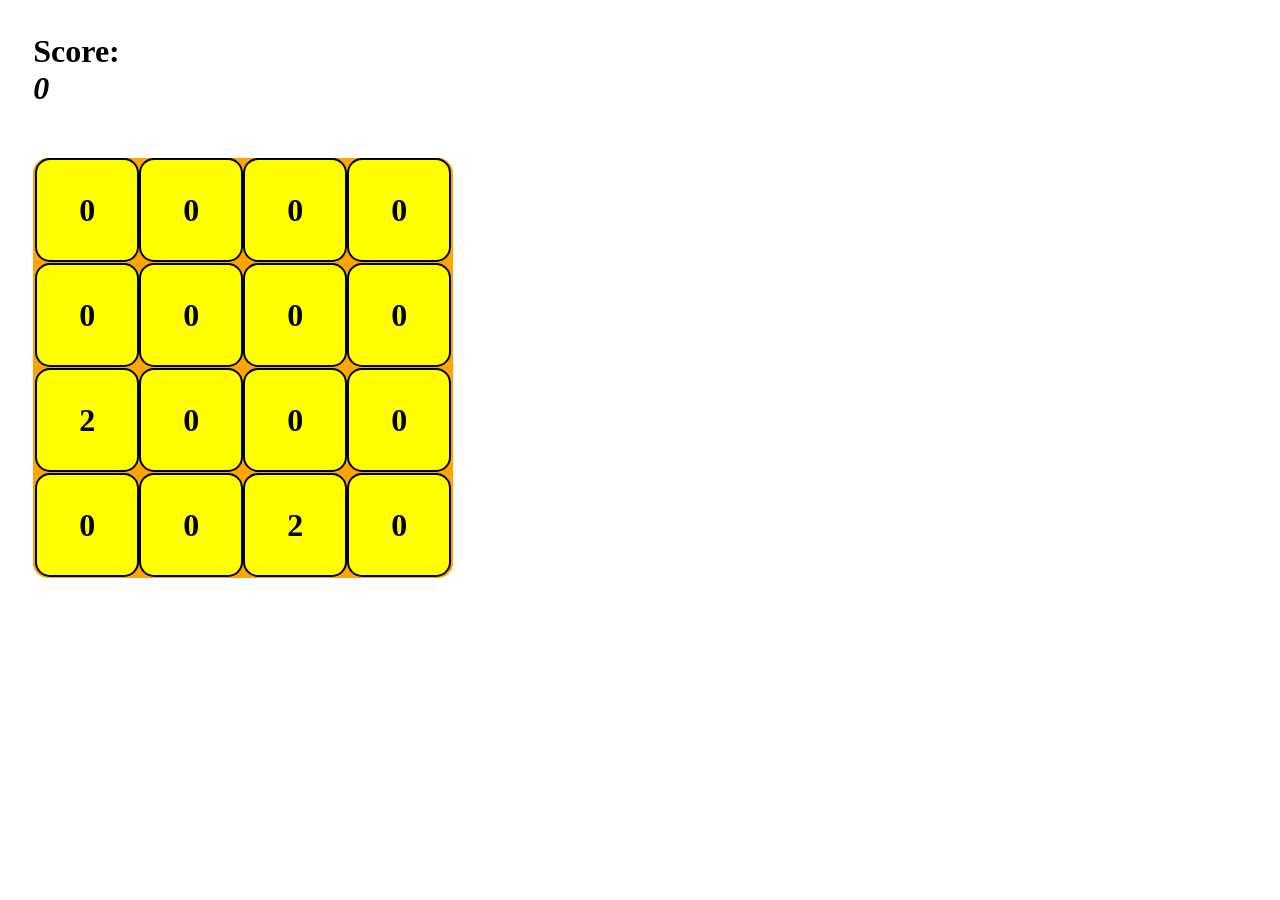
<file: 2048/index.html>
<!DOCTYPE html>
<html lang="en">

<head>
    <meta charset="UTF-8">
    <link rel="stylesheet" href="styles.css">
    <script src="app.js"></script>
    <title>2048</title>
</head>

<body>
    <div class="score-container">
        <div class="score-title">Score:</div>
        <span class="score">0</span>
        <div class="result"></div>
    </div>


    <div class="grid"></div>
</body>

</html>
</file>
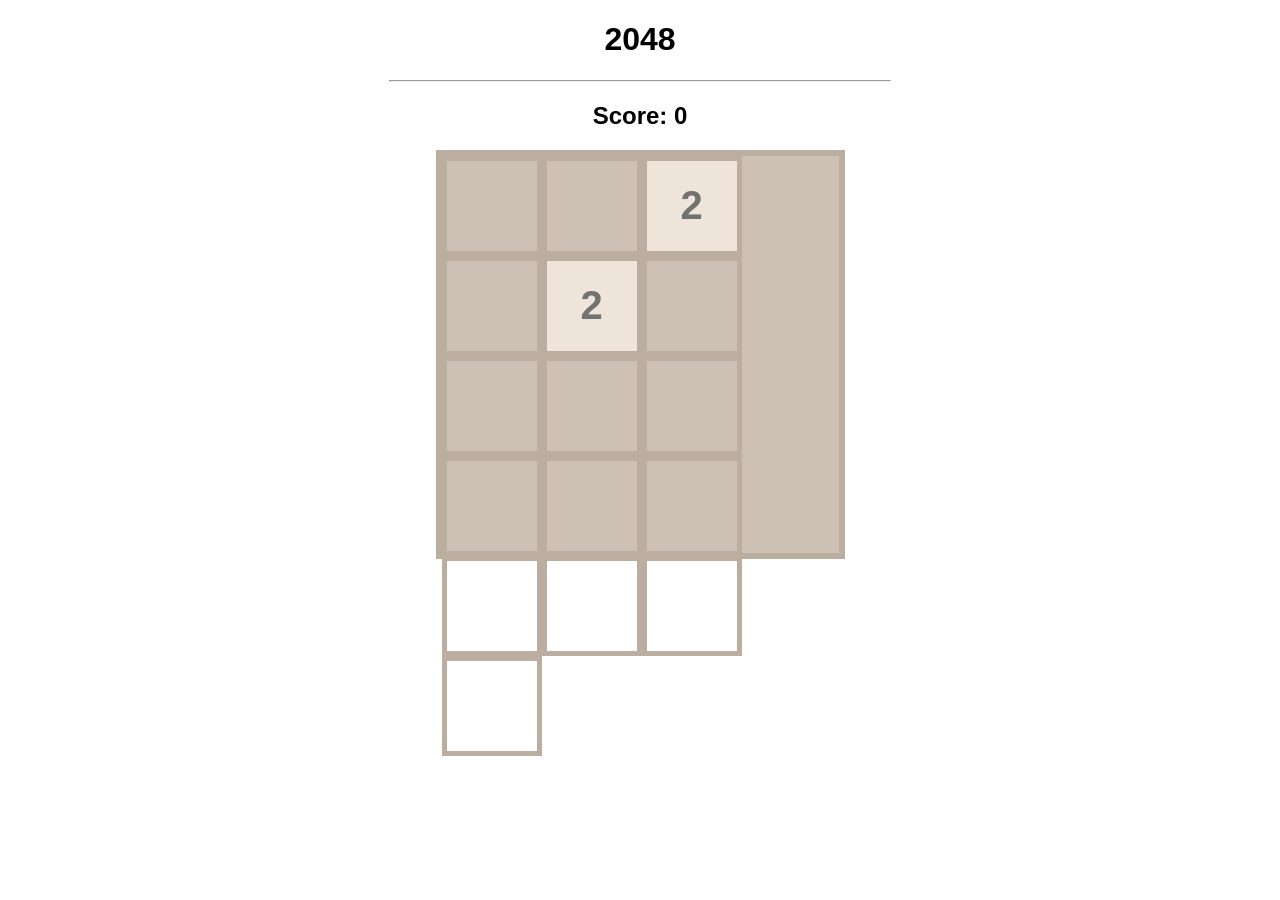
<file: 2048_2/index.html>
<!DOCTYPE html>
<html lang="en">

<head>
    <meta charset="UTF-8">
    <meta name="viewport" content="width=device-width, initial-scale=1.0">

    <link rel="stylesheet" href="style.css">
    <script src="app.js"></script>

    <title>2048</title>
</head>

<body>
    <h1>2048</h1>
    <hr>
    <h2>Score: <span id="score">0</span></h2>
    <div id="board">

    </div>
</body>

</html>
</file>
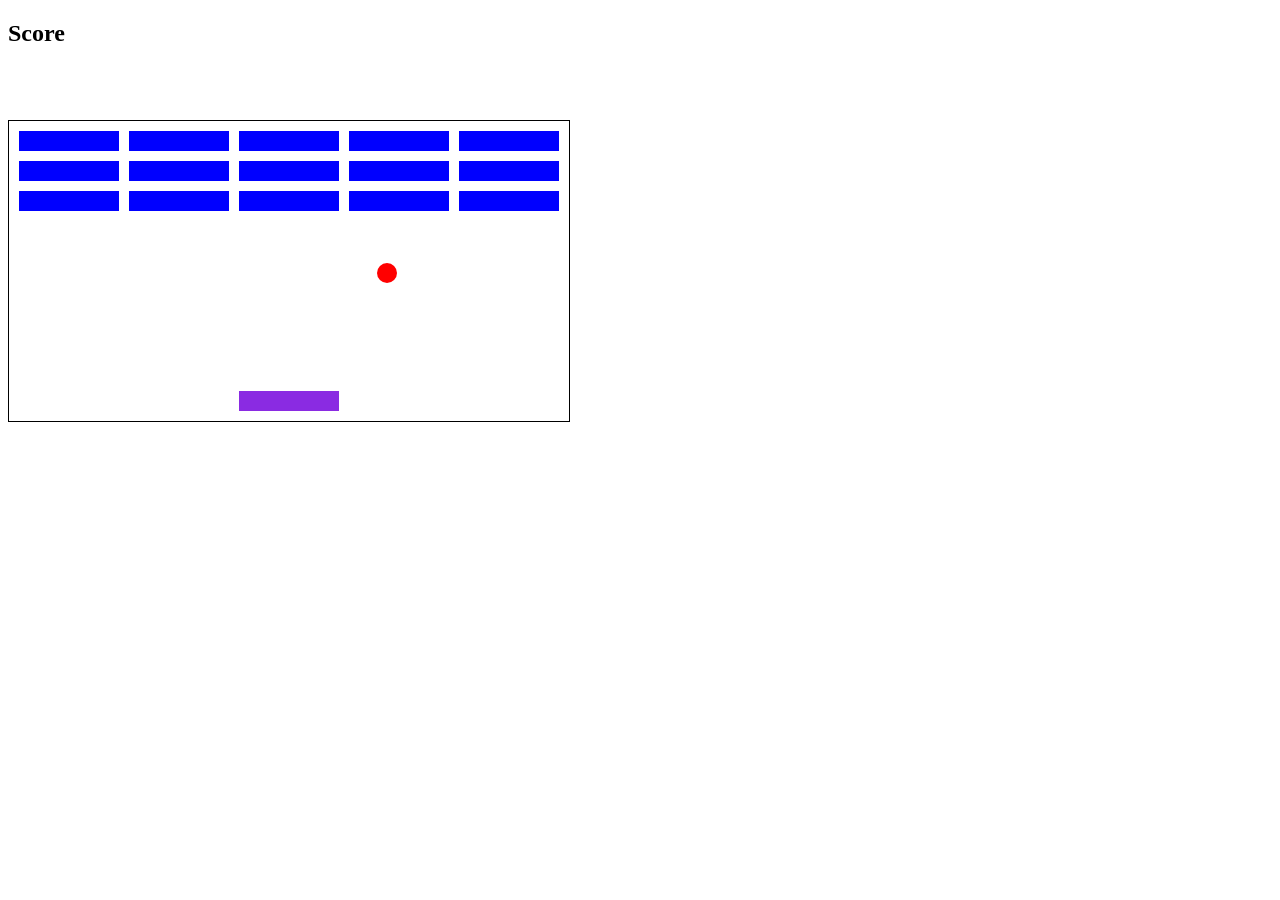
<file: Breakout/index.html>
<!DOCTYPE html>
<html lang="en">

<head>
    <meta charset="UTF-8">
    <title>Breakout Game</title>
    <link rel="stylesheet" href="styles.css">
    <script src="app.js"></script>
</head>

<body>
    <div class="grid"></div>
    <h2 class="score">Score</h2>
</body>

</html>
</file>
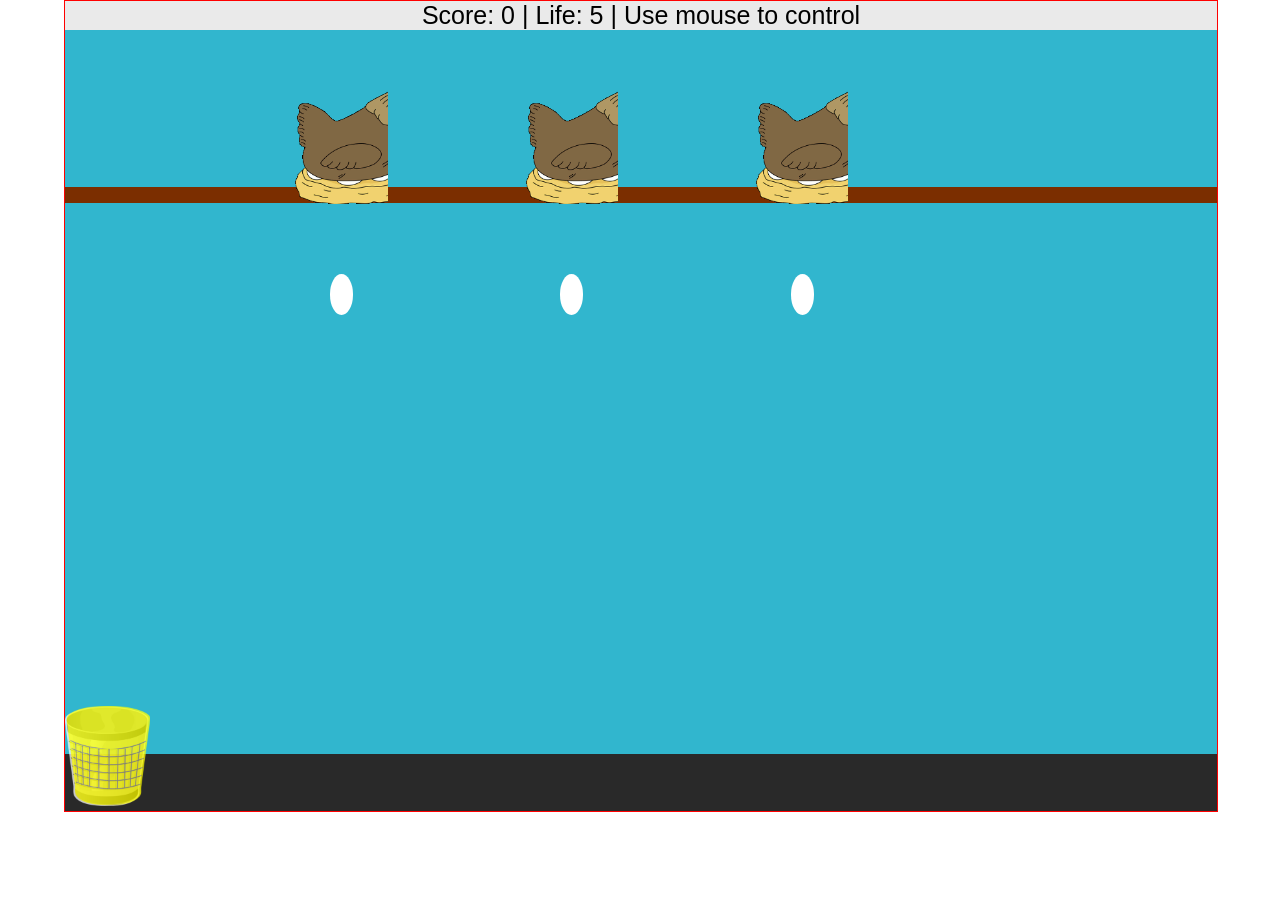
<file: eggs/index.html>
<html>

<head>
  <title>Eggs</title>
  <link href="style.css" rel="stylesheet" />
</head>

<body>
  <div id="container">

    <div id="score_help"> Score:
      <span id="score">0</span> | Life:
      <span id="life"></span> | Use mouse to control
    </div>

    <div id="branch"></div>

    <div id="hen1" class="hen"></div>
    <div id="hen2" class="hen"></div>
    <div id="hen3" class="hen"></div>

    <div id="egg1" class="egg" data-bullseye='1'></div>
    <div id="egg2" class="egg" data-bullseye='2'></div>
    <div id="egg3" class="egg" data-bullseye='3'></div>

    <div id="bullseye1" class="bullseye"></div>
    <div id="bullseye2" class="bullseye"></div>
    <div id="bullseye3" class="bullseye"></div>

    <div id="basket">
      <span id="score_1"></span>
    </div>

    <div id="floor"></div>

    <button id="restart">Restart</button>

  </div>
  <script src="jquery.min.js"></script>
  <script src="collision_detection.js"></script>
  <script src="variables.js"></script>
  <script src="functions.js"></script>
  <script src="script.js"></script>
</body>

</html>
</file>
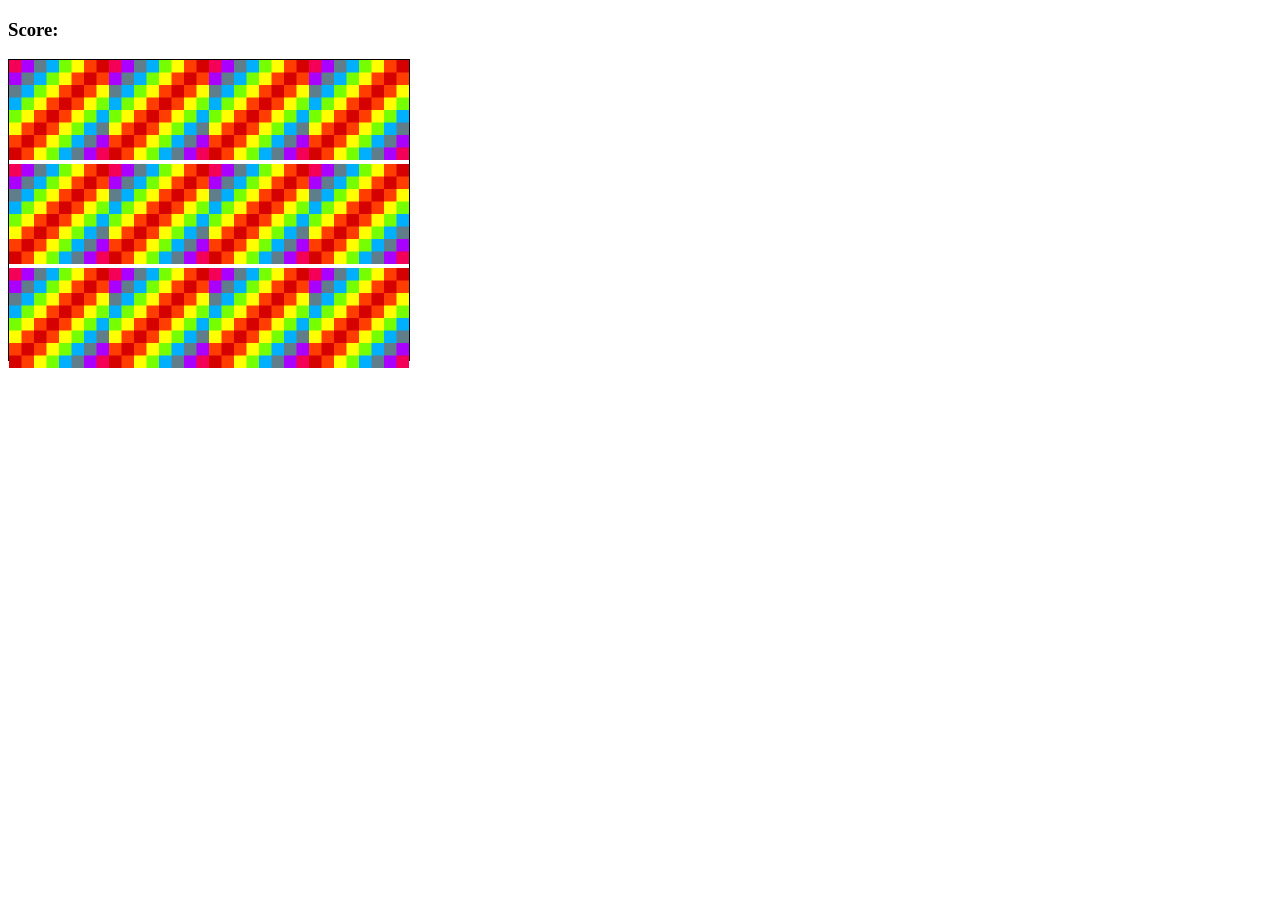
<file: Memory Game/index.html>
<!DOCTYPE html>
<html lang="en">

<head>
    <meta charset="UTF-8">
    <link rel="stylesheet" href="src/style.css">
    <script src="src/app.js"></script>
    <title>Memory Game</title>
</head>

<body>
    <h3>Score: <span id="result"></span></h3>
    <div class="grid"></div>
</body>

</html>
</file>
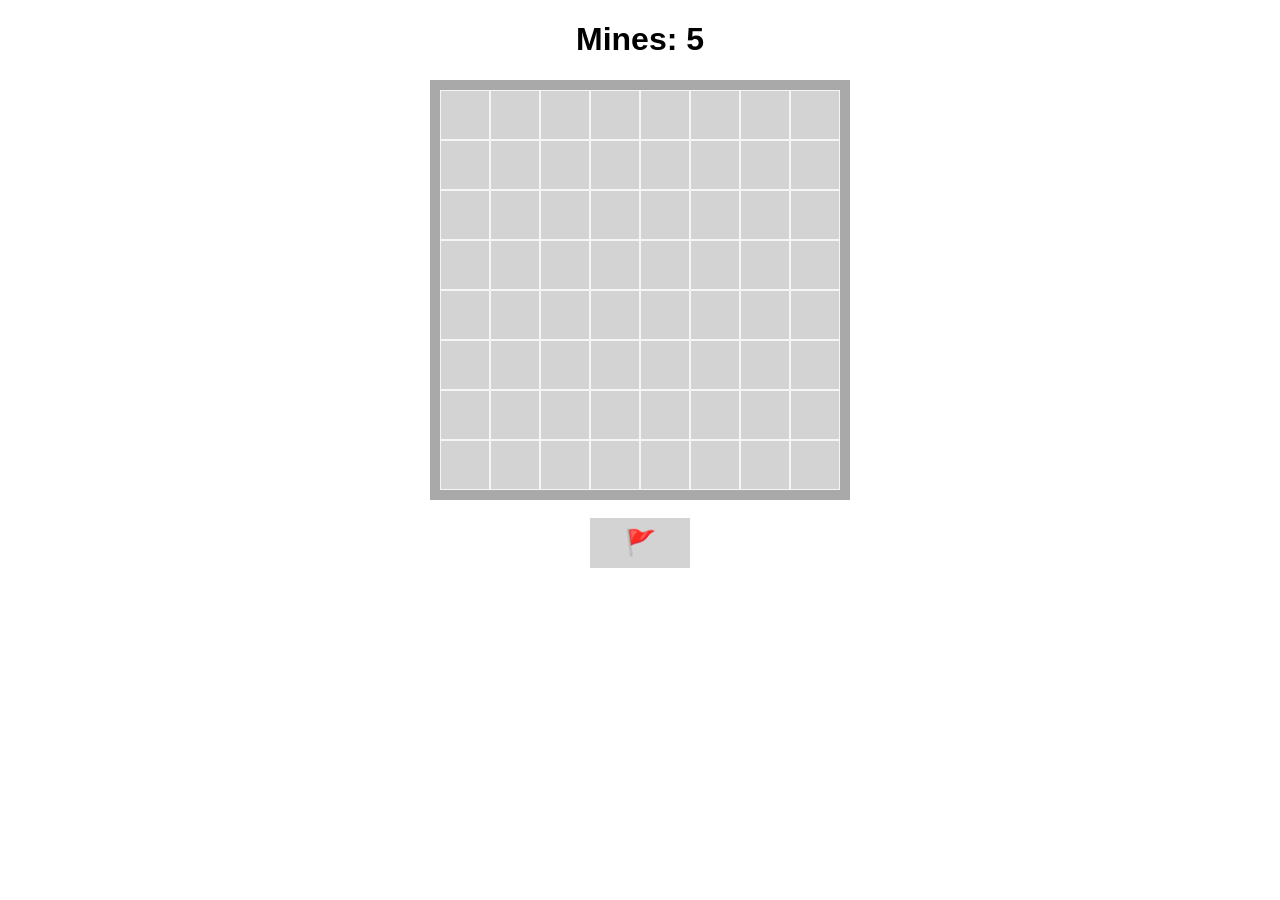
<file: Minesweeper_2/index.html>
<!DOCTYPE html>
<html lang="en">

<head>
    <meta charset="UTF-8">
    <meta name="viewport" content="width=device-width, initial-scale=1.0">
    <link rel="stylesheet" href="styles.css">
    <link rel="shortcut icon" href="img/danger.png" type="image/x-icon">
    <script src="app.js"></script>

    <title>Minesweeper</title>
</head>

<body>
    <h1>Mines: <span id="mines-count">0</span></h1>
    <div id="board"></div>
    <br>
    <button id="flag-button">🚩</button>
</body>

</html>
</file>
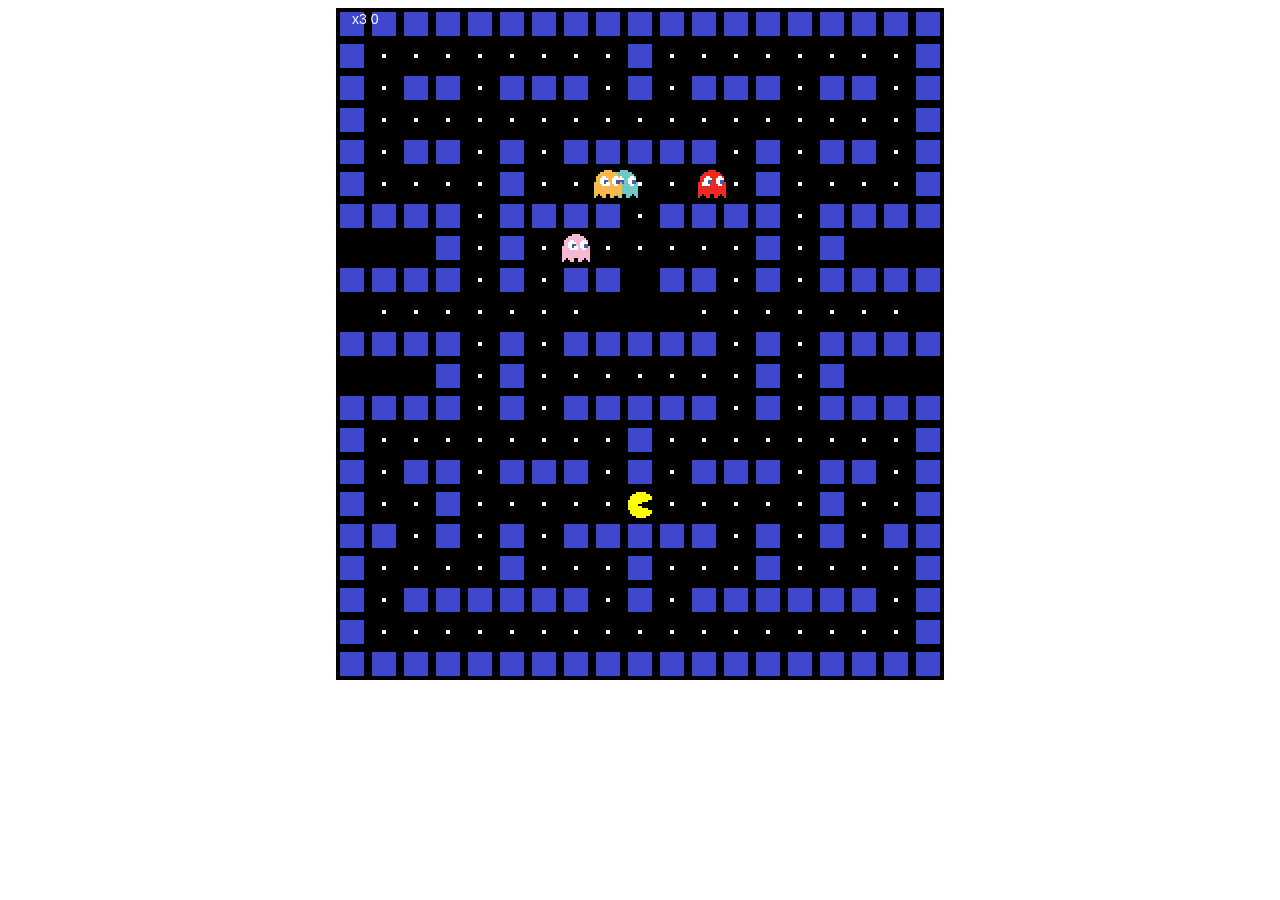
<file: Pacman/index.html>
<!DOCTYPE html>
<html lang="en">

<head>
    <meta charset="UTF-8">
    <meta name="viewport" content="width=device-width, initial-scale=1.0">
    <link rel="shortcut icon" href="img/pacman_icon.png" type="image/x-icon">
    <link rel="stylesheet" href="styles.css">
    <script src="app.js"></script>

    <title>Pacman</title>
</head>

<body>
    <canvas id="board"></canvas>
</body>

</html>
</file>
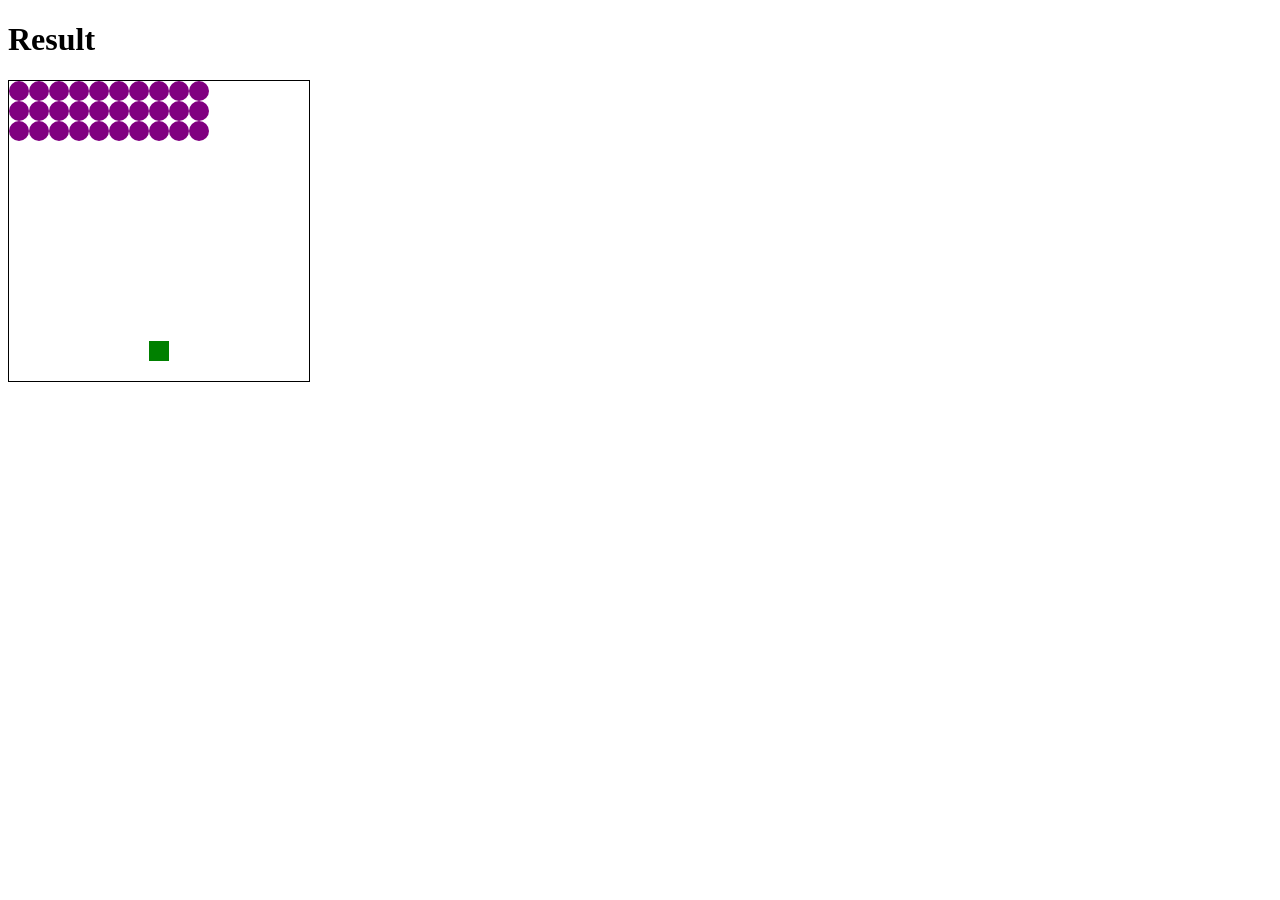
<file: Space Invaders/index.html>
<!DOCTYPE html>
<html lang="en">

<head>
    <meta charset="UTF-8">
    <title>Space Invaders</title>
    <link rel="stylesheet" href="styles.css">
    <script src="app.js"></script>
</head>

<body>
    <h1 class="result">Result</h1>
    <div class="grid"></div>
</body>

</html>
</file>
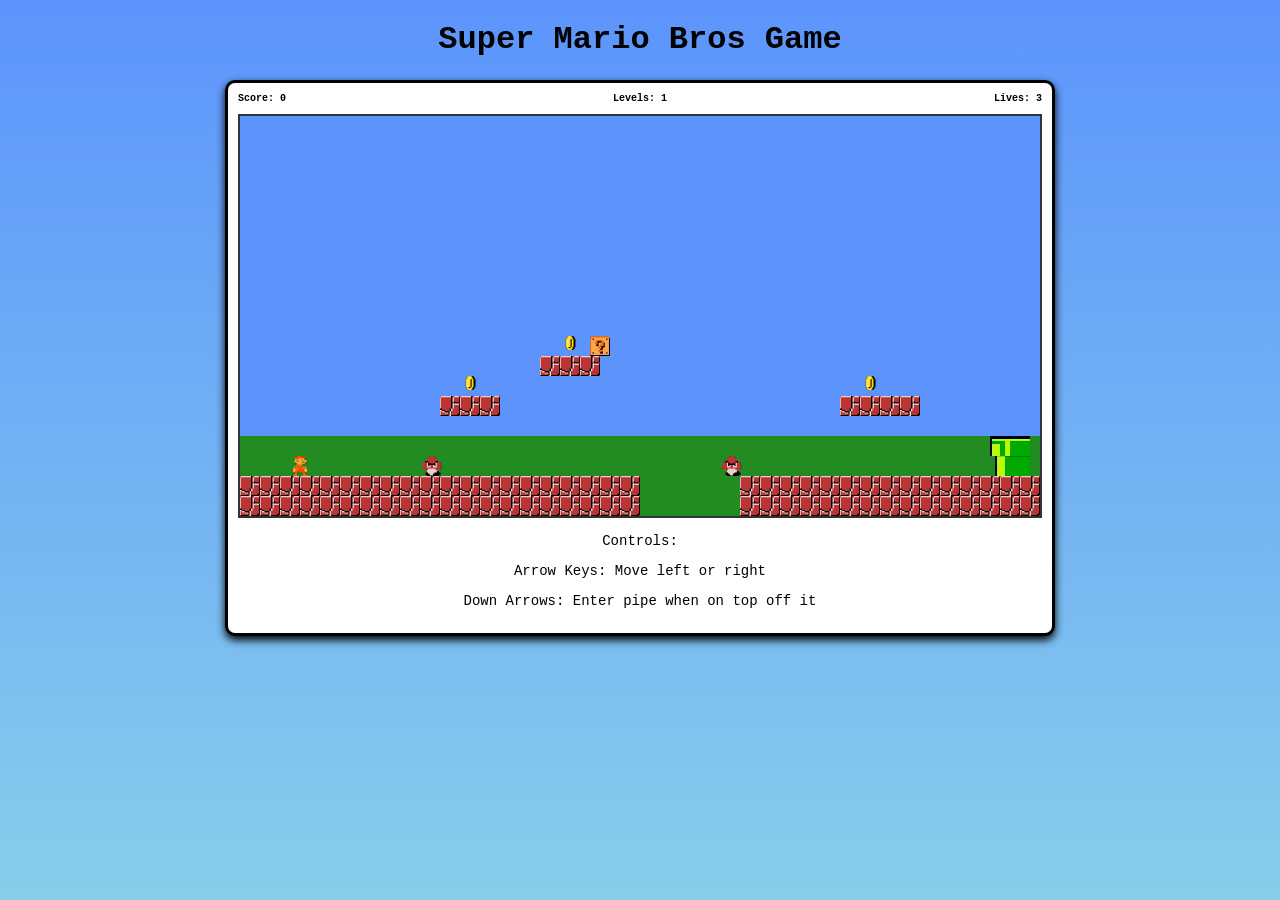
<file: Super Mario Bros/index.html>
<!DOCTYPE html>
<html lang="en">

<head>
    <meta charset="UTF-8">
    <meta name="viewport" content="width=device-width, initial-scale=1.0">
    <link rel="stylesheet" href="styles.css">
    <link rel="icon" href="img/Ph03nyx-Super-Mario-Retro-Mushroom-Super-3.256.png">
    <script src="app.js"></script>

    <title>Super Mario Bros</title>
</head>

<body>
    <h1>Super Mario Bros Game</h1>
    <div class="game-container">
        <div class="ui">
            <div>Score: <span id="score">0</span></div>
            <div>Levels: <span id="levels">1</span></div>
            <div>Lives: <span id="lives">3</span></div>

        </div>

        <div id="game-area">
            <div id="mario"></div>
        </div>

        <div class="controls">
            <p>Controls: </p>
            <p>Arrow Keys: Move left or right</p>
            <p>Down Arrows: Enter pipe when on top off it</p>
        </div>
    </div>

    <div id="game-over">
        <h2 id="game-over-title">Game Over</h2>
        <p>Score: <span id="final-score">0</span></p>
        <button id="restart-button">Play Again</button>
    </div>
</body>

</html>
</file>
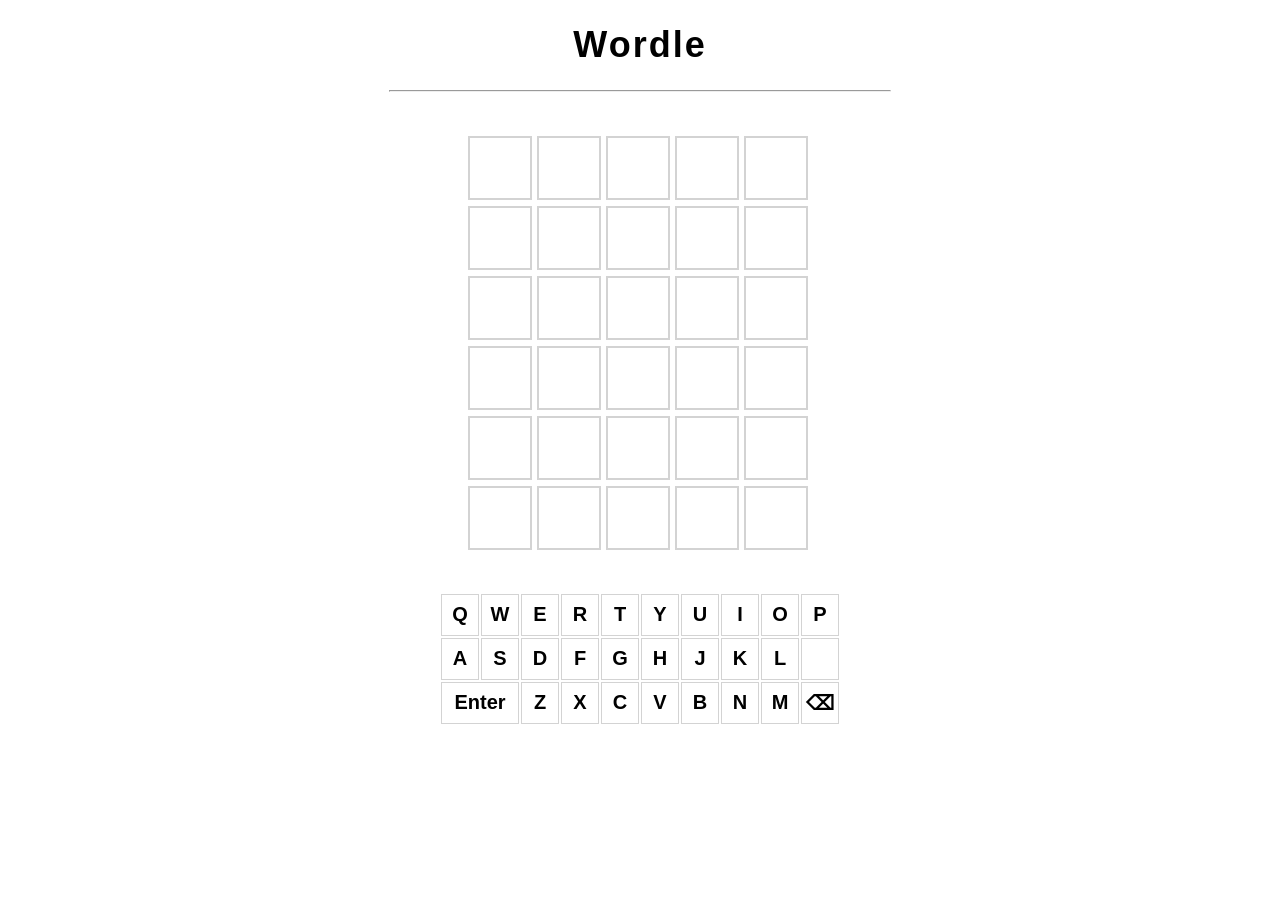
<file: Wordle/index.html>
<!DOCTYPE html>
<html lang="en">

<head>
    <meta charset="UTF-8">
    <meta name="viewport" content="width=device-width, initial-scale=1.0">
    <link rel="icon" type="image/x-icon" href="word2.png">
    <link rel="stylesheet" href="styles.css">
    <script src="app.js"></script>

    <title>Wordle</title>
</head>

<body>
    <h1 id="title">Wordle</h1>
    <hr>
    <br>
    <div class="msg"></div>

    <div id="board"></div>

    <br>
    <h1 id="answer"></h1>
</body>

</html>
</file>
<file: 2048/styles.css>
.score-container {
    font-family: Cambria, Cochin, Georgia, Times, 'Times New Roman', serif;
    font-size: xx-large;
    font-weight: bold;
    padding: 2%;
}

.score {
    font-style: italic;
}

.result {
    color: red
}

.grid {
    display: flex;
    flex-wrap: wrap;
    justify-content: center;
    align-items: center;
    width: 420px;
    height: 420px;
    background-color: orange;
    border-radius: 15px;
    margin: 2%;
}

.grid div.square {
    display: flex;
    justify-content: center;
    align-items: center;
    font-size: xx-large;
    font-weight: bold;
    width: 100px;
    height: 100px;
    background-color: yellow;
    border-radius: 15px;
    border: 2px black solid;
}
</file>
<file: 2048_2/style.css>
body {
    font-family: Arial, Helvetica, sans-serif;
    text-align: center;
}

hr {
    width: 500px;
}

#board {
    width: 397px;
    height: 397px;
    background-color: #cdc1b5;
    border: 6px solid #bbada0;
    margin: 0 auto;
    display: flex;
    flex-wrap: wrap;
}

.tile {
    width: 90px;
    height: 90px;
    border: 5px solid #bbada0;
    font-size: 40px;
    font-weight: bold;
    display: flex;
    justify-content: center;
    align-items: center;
}


/* colored tiles */

.x2 {
    background-color: #eee4da;
    color: #727371;
}

.x4 {
    background-color: #ece0ca;
    color: #727371;
}

.x8 {
    background-color: #f4b17a;
    color: white;
}

.x16 {
    background-color: #f59575;
    color: white;
}

.x32 {
    background-color: #f57c5f;
    color: white;
}

.x64 {
    background-color: #f65d3b;
    color: white;
}

.x128 {
    background-color: #edce71;
    color: white;
}

.x256 {
    background-color: #edcc63;
    color: white;
}

.x512 {
    background-color: #edc651;
    color: white;
}

.x1024 {
    background-color: #eec744;
    color: white;
}

.x2048 {
    background-color: #ecc230;
    color: white;
}

.x4096 {
    background-color: #fe3d3d;
    color: white;
}

.x8192 {
    background-color: #ff2020;
    color: white;
}
</file>
<file: Breakout/styles.css>
.grid {
    position: absolute;
    width: 560px;
    height: 300px;
    border: solid 1px black;
    margin-top: 100px;
}

.user {
    position: absolute;
    width: 100px;
    height: 20px;
    background-color: blueviolet;
}

.block {
    position: absolute;
    width: 100px;
    height: 20px;
    background-color: blue;
}

.ball {
    position: absolute;
    width: 20px;
    height: 20px;
    border-radius: 10px;
    background-color: red;
}
</file>
<file: eggs/style.css>
html,
body {
    width: 100%;
    height: 100%;
    margin: 0;
    font-family: sans-serif;
}

#container {
    height: 90%;
    width: 90%;
    margin-left: 5%;
    position: relative;
    border: 1px solid red;
    overflow: hidden;
    background-color: #31b6ce;
}

#score_help {
    text-align: center;
    font-size: 25px;
    background-color: #eaeaea;
}

#branch {
    position: absolute;
    height: 2%;
    width: 100%;
    background-color: #7b2e00;
    top: 23%;
}

.hen {
    position: absolute;
    height: 15%;
    width: 8%;
    top: 10%;
    background: url('hen-right.png');
    background-size: cover;
    background-repeat: no-repeat;
    z-index: 100;
}

#hen1 {
    left: 20%;
}

#hen2 {
    left: 40%;
}

#hen3 {
    left: 60%;
}

.egg {
    position: absolute;
    top: 18%;
    height: 5%;
    width: 2%;
    background-color: #fff;
    border-radius: 50%;
    z-index: 99;
}

#egg1 {
    left: calc(20% + 8%/2 - 2%/2);
}

#egg2 {
    left: calc(40% + 8%/2 - 2%/2);
}

#egg3 {
    left: calc(60% + 8%/2 - 2%/2);
}

.bullseye {
    display: none;
    position: absolute;
    bottom: 0px;
    height: 7%;
    width: 7%;
    background: url('bullseye1.png');
    background-size: cover;
    background-repeat: no-repeat;
    z-index: 11;
}

#bullseye1 {
    left: calc(20% + 8%/2 - 7%/2);
}

#bullseye2 {
    left: calc(40% + 8%/2 - 7%/2);
}

#bullseye3 {
    left: calc(60% + 8%/2 - 7%/2);
}

#floor {
    position: absolute;
    height: 7%;
    width: 100%;
    background-color: #292929;
    bottom: 0;
    z-index: 10;
}

#basket {
    height: 100px;
    width: 85px;
    position: absolute;
    bottom: 5px;
    background: url('basket.png');
    background-size: cover;
    background-repeat: no-repeat;
    text-align: center;
    z-index: 11;
}

#score_1 {
    position: absolute;
    color: #424242;
    font-size: 30px;
    top: 45%;
    left: 30%;
}

#restart {
    border: 0;
    position: absolute;
    height: 10%;
    width: 100%;
    background-color: fuchsia;
    color: white;
    top: 40%;
    font-size: 35px;
    display: none;
    cursor: pointer;
}
</file>
<file: Memory Game/src/style.css>
.grid {
    width: 400px;
    height: 300px;
    border: solid black 1px;
    cursor: pointer;
}
</file>
<file: Minesweeper_2/styles.css>
body {
    font-family: Arial, Helvetica, sans-serif;
    font-weight: bold;
    text-align: center;
}

#board {
    width: 400px;
    height: 400px;
    border: 10px solid darkgray;
    background-color: lightgrey;
    margin: 0 auto;
    display: flex;
    flex-wrap: wrap;
}

#board div {
    width: 48px;
    height: 48px;
    border: 1px solid whitesmoke;
    /* Text */
    font-size: 30px;
    display: flex;
    justify-content: center;
    align-items: center;
}

.tile-clicked {
    background: darkgray;
}

.x1 {
    color: blue;
}

.x2 {
    color: green;
}

.x3 {
    color: red;
}

.x4 {
    color: navy;
}

.x5 {
    color: brown;
}

.x6 {
    color: teal;
}

.x7 {
    color: black;
}

.x8 {
    color: gray;
}

#flag-button {
    width: 100px;
    height: 50px;
    font-size: 25px;
    background-color: lightgray;
    border: none;
}
</file>
<file: Pacman/styles.css>
body {
    text-align: center;
}

#board {
    background-color: black;
}
</file>
<file: Space Invaders/styles.css>
.grid {
    width: 300px;
    height: 300px;
    border: solid black 1px;
    display: flex;
    flex-wrap: wrap;
}

.grid div {
    width: 20px;
    height: 20px;
}

.invader {
    background-color: purple;
    border-radius: 10px;
}

.shooter {
    background-color: green;
}

.laser {
    background-color: orange;
    border-radius: 10px;
}

.boom {
    background-color: red;
}
</file>
<file: Super Mario Bros/styles.css>
body {
    margin: 0;
    padding: 0;
    background: linear-gradient(to bottom, #5c94fc, #87ceeb);
    font-family: 'Courier New', Courier, monospace;
    display: flex;
    flex-direction: column;
    align-items: center;
    height: 100vh;
}

.game-container {
    background: white;
    border: 3px solid black;
    border-radius: 10px;
    padding: 10px;
    box-shadow: 0 4px 8px #000;
}

.ui {
    display: flex;
    justify-content: space-between;
    margin-bottom: 10px;
    font-size: 10px;
    font-weight: bold;
    min-width: 800px;
}


/* needs to be more unique, that's why it's an id, not a class */

#game-area {
    position: relative;
    width: 800px;
    height: 400px;
    background: linear-gradient(to bottom, #5c94fc 80%, #228b22 80%, #228b22 100%);
    border: 2px solid #333;
    overflow: hidden;
}

#mario {
    position: absolute;
    width: 20px;
    height: 20px;
    background-image: url('img/mario.png');
    background-size: cover;
    background-repeat: no-repeat;
    z-index: 100;
}

#mario.big {
    width: 30px;
    height: 30px;
    background-image: url('img/mario.png');
}

.platform {
    position: absolute;
    width: 20px;
    height: 20px;
    background-image: url('img/block.png');
}

.platform.ground {
    position: absolute;
    width: 20px;
    height: 20px;
    background-image: url('img/cracked_block.png');
}

.platform.floating {
    position: absolute;
    width: 20px;
    height: 20px;
    background-image: url('img/cracked_block.png');
}

.platform.blue {
    position: absolute;
    width: 20px;
    height: 20px;
    background-image: url('img/dark_block.png');
}

.enemy.brown {
    position: absolute;
    width: 20px;
    height: 20px;
    background-image: url('img/enemy_1.png');
}

.enemy.purple {
    position: absolute;
    width: 20px;
    height: 20px;
    background-image: url('img/dark_enemy.png');
}

.coin {
    position: absolute;
    width: 20px;
    height: 20px;
    background-image: url('img/coin.png');
    animation: coinSpin 1s linear infinite;
    transform-style: preserve-3d;
}

@keyframes coinSpin {
    0% {
        transform: rotateY(0deg);
    }
    100% {
        transform: rotateY(360deg);
    }
}

.surprise-block {
    position: absolute;
    width: 20px;
    height: 20px;
    background-image: url('img/mysterious_block.png');
}

.surprise-block.hit {
    position: absolute;
    width: 20px;
    height: 20px;
    background-image: url('img/block.png');
}

.pipe {
    position: absolute;
    width: 40px;
    height: 40px;
}

.pipe-top-right {
    position: absolute;
    width: 20px;
    top: 0;
    right: 0;
    height: 20px;
    background-image: url('img/pipe_top_right.png');
}

.pipe-top {
    position: absolute;
    top: 0;
    left: 0;
    width: 20px;
    height: 20px;
    background-image: url('img/pipe_top_left.png');
}

.pipe-bottom-right {
    position: absolute;
    bottom: 0;
    right: 0;
    width: 20px;
    height: 20px;
    background-image: url('img/pipe_bottom_right.png');
}

.pipe-bottom {
    position: absolute;
    bottom: 0;
    left: 0;
    width: 20px;
    height: 20px;
    background-image: url('img/pipe_bottom_left.png');
}

.controls {
    margin-top: 15px;
    text-align: center;
    font-size: 14px;
}

#game-over {
    position: absolute;
    top: 50%;
    border: 3px solid white;
    background: rgba(0, 0, 0, 0.5);
    color: white;
    padding: 30px;
    border-radius: 10px;
    text-align: center;
    z-index: 1000;
    display: none;
}

#restart-button {
    background-color: #ff6b6b;
    color: white;
    border: none;
    border-radius: 5px;
    font-size: 16px;
    margin: 10px;
}

#restart-button:hover {
    background-color: #ff5252;
}
</file>
<file: Wordle/styles.css>
body {
    font-family: Arial, Helvetica, sans-serif;
    text-align: center;
}

hr {
    width: 500px;
}

#title {
    font-size: 36px;
    font-weight: bold;
    letter-spacing: 2px;
}

#board {
    width: 350px;
    height: 420px;
    /* background-color: green; */
    margin: 0 auto;
    margin-top: 3px;
    display: flex;
    flex-wrap: wrap;
}

.msg {
    font-size: 20px;
    font-weight: bold;
    color: red;
    margin-bottom: 15px;
}

.tile {
    /* Box */
    border: 2px solid lightgray;
    width: 60px;
    height: 60px;
    margin: 2.5px;
    /* Text */
    color: black;
    font-size: 36px;
    font-weight: bold;
    display: flex;
    justify-content: center;
    align-items: center;
}

.correct {
    background-color: #6aaa64;
    color: white;
    border-color: white;
}

.present {
    background-color: #c9b458;
    color: white;
    border-color: white;
}

.absent {
    background-color: #787c7e;
    color: white;
    border-color: white;
}

.keyboard-row {
    width: 400px;
    margin: 0 auto;
    display: flex;
    flex-wrap: wrap;
}

.key-tile {
    border: 1px solid lightgray;
    width: 36px;
    height: 40px;
    margin: 1px;
    /* Text */
    font-size: 20px;
    font-weight: bold;
    display: flex;
    justify-content: center;
    align-items: center;
}

.enter-key-tile {
    border: 1px solid lightgray;
    width: 76px;
    height: 40px;
    margin: 1px;
    /* Text */
    font-size: 20px;
    font-weight: bold;
    display: flex;
    justify-content: center;
    align-items: center;
}
</file>
